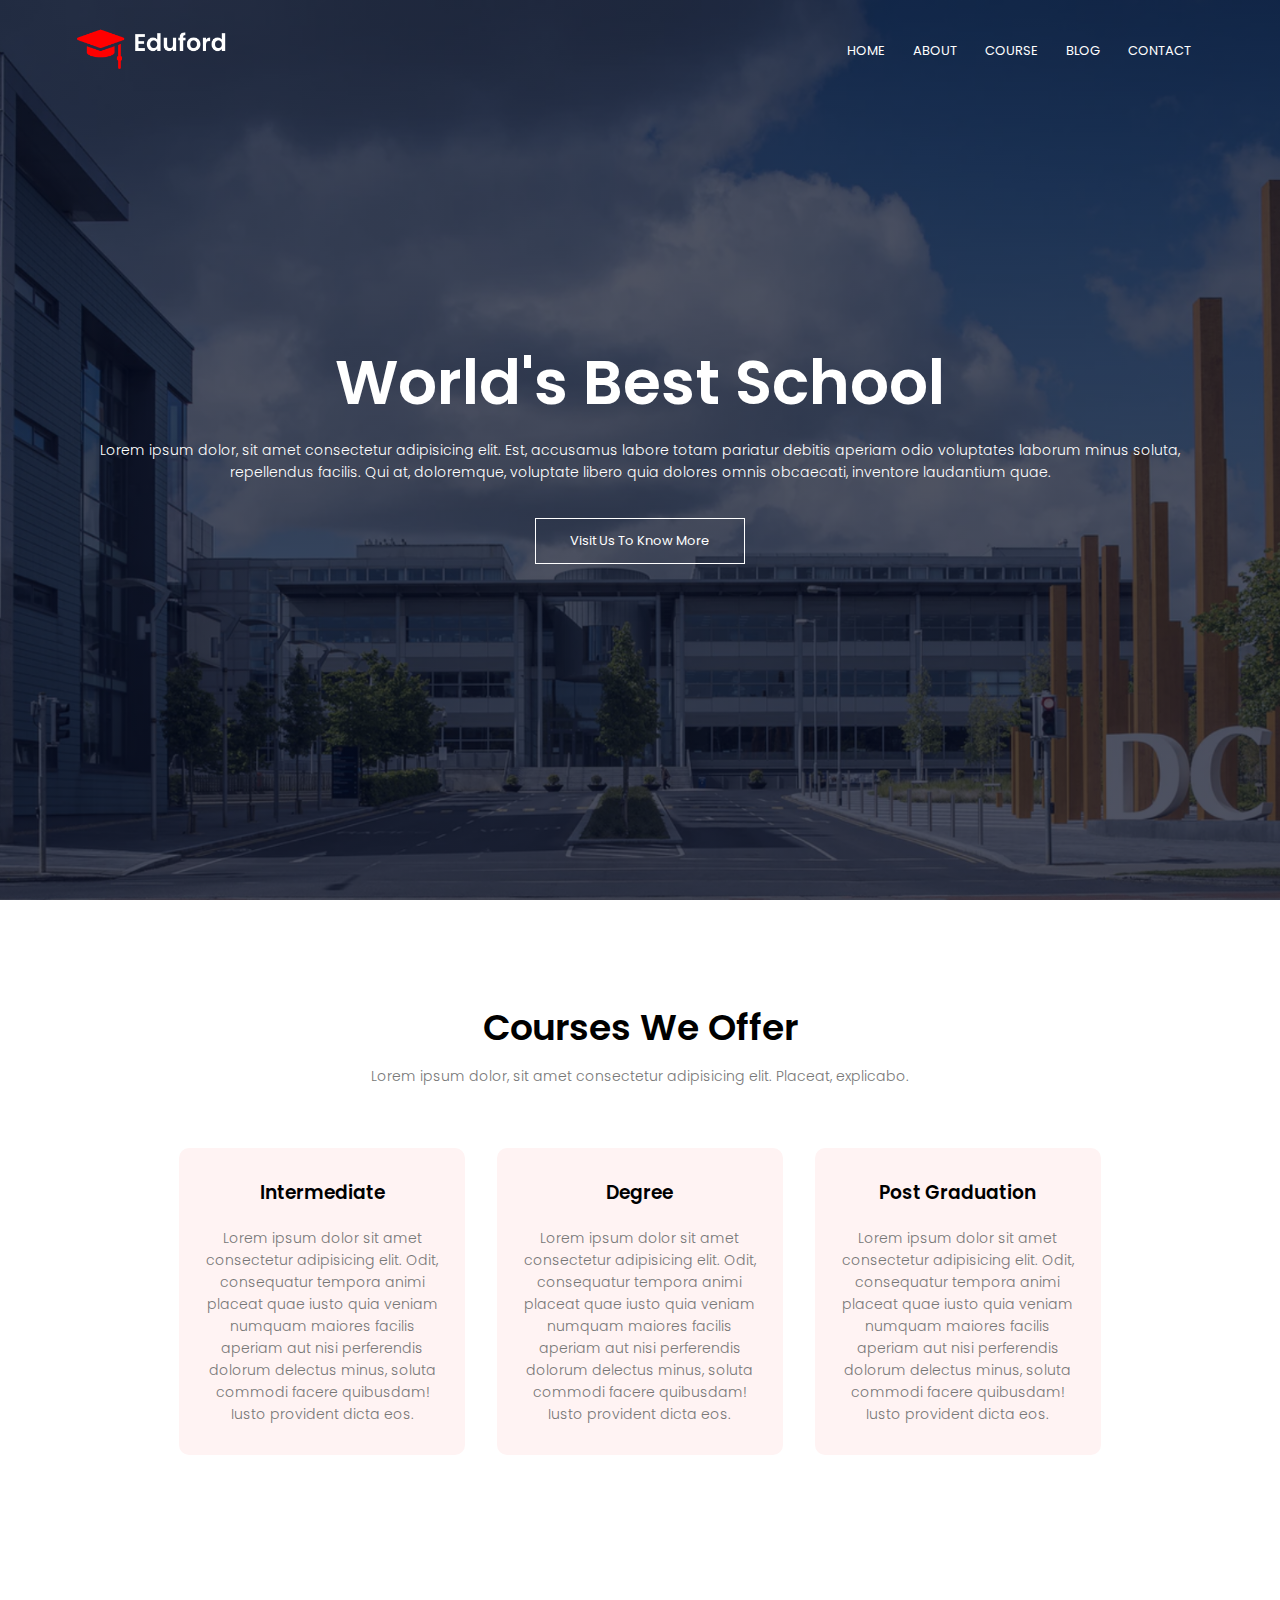
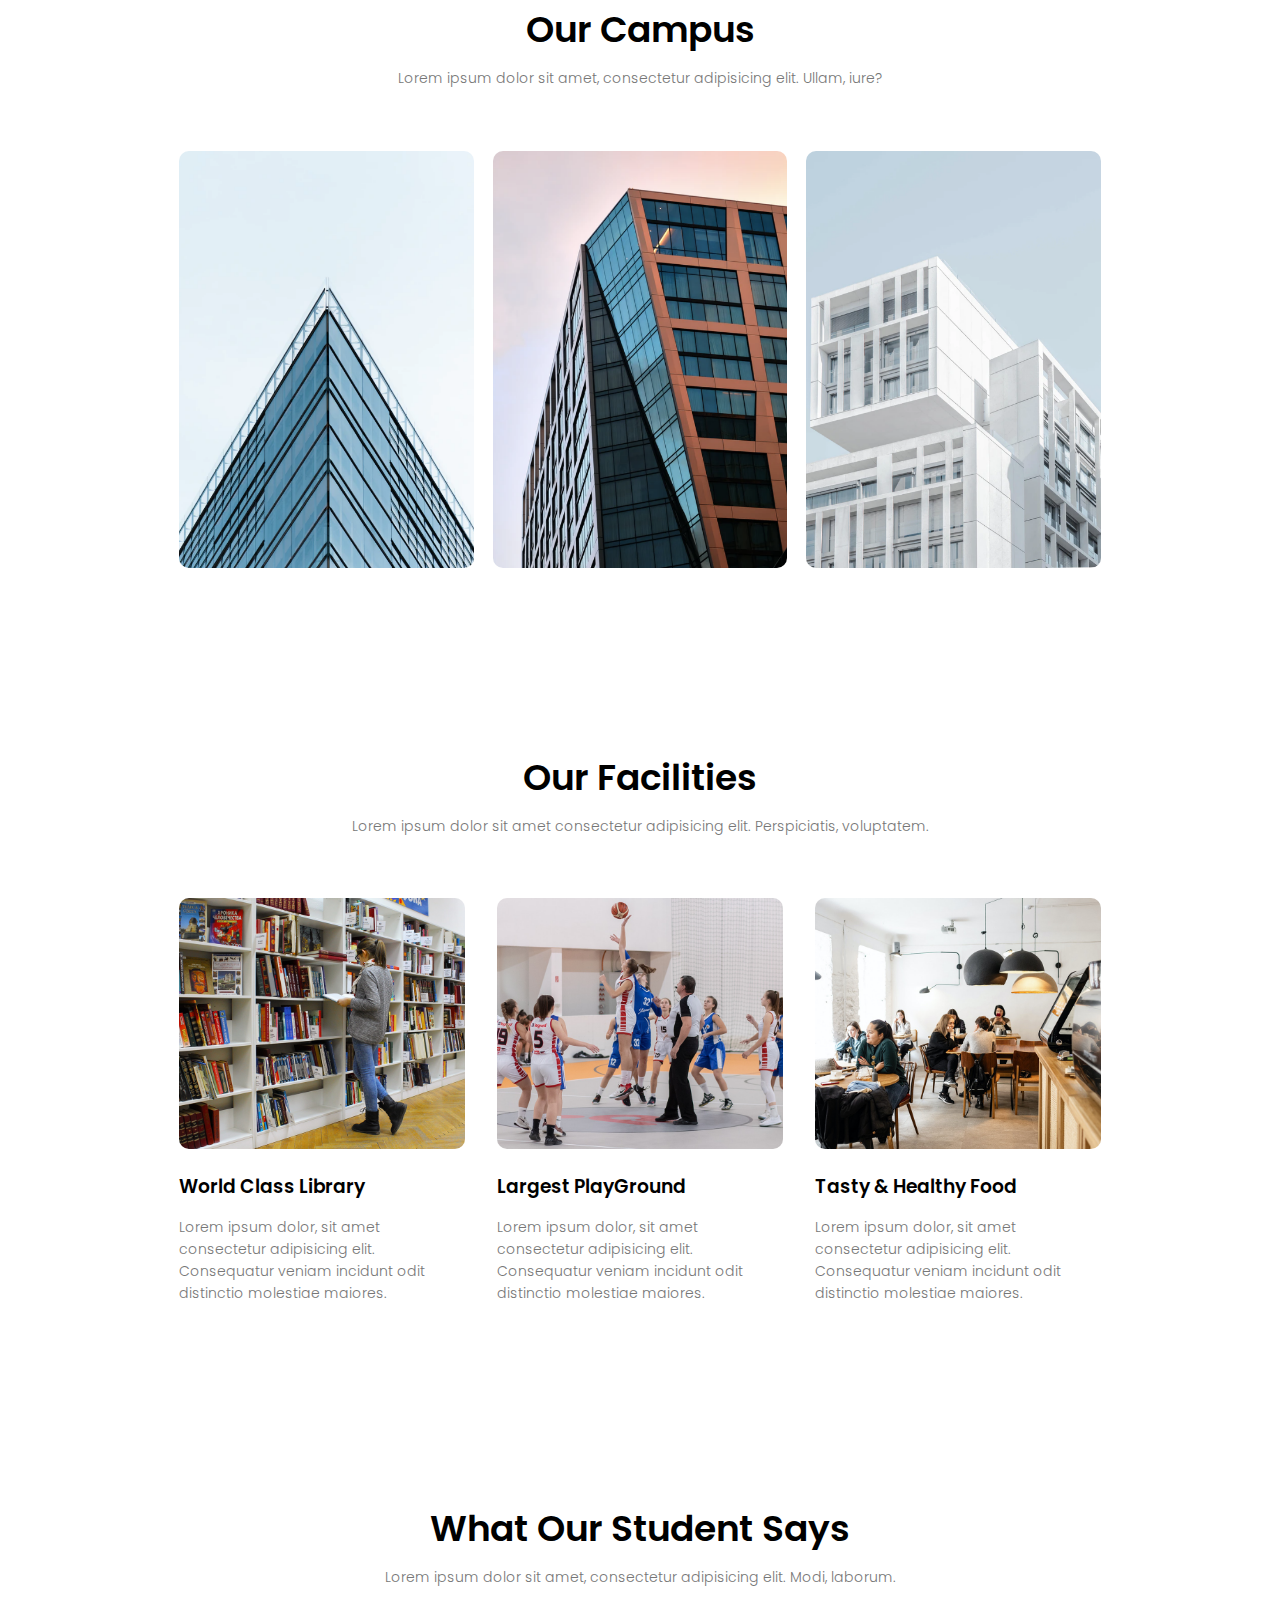
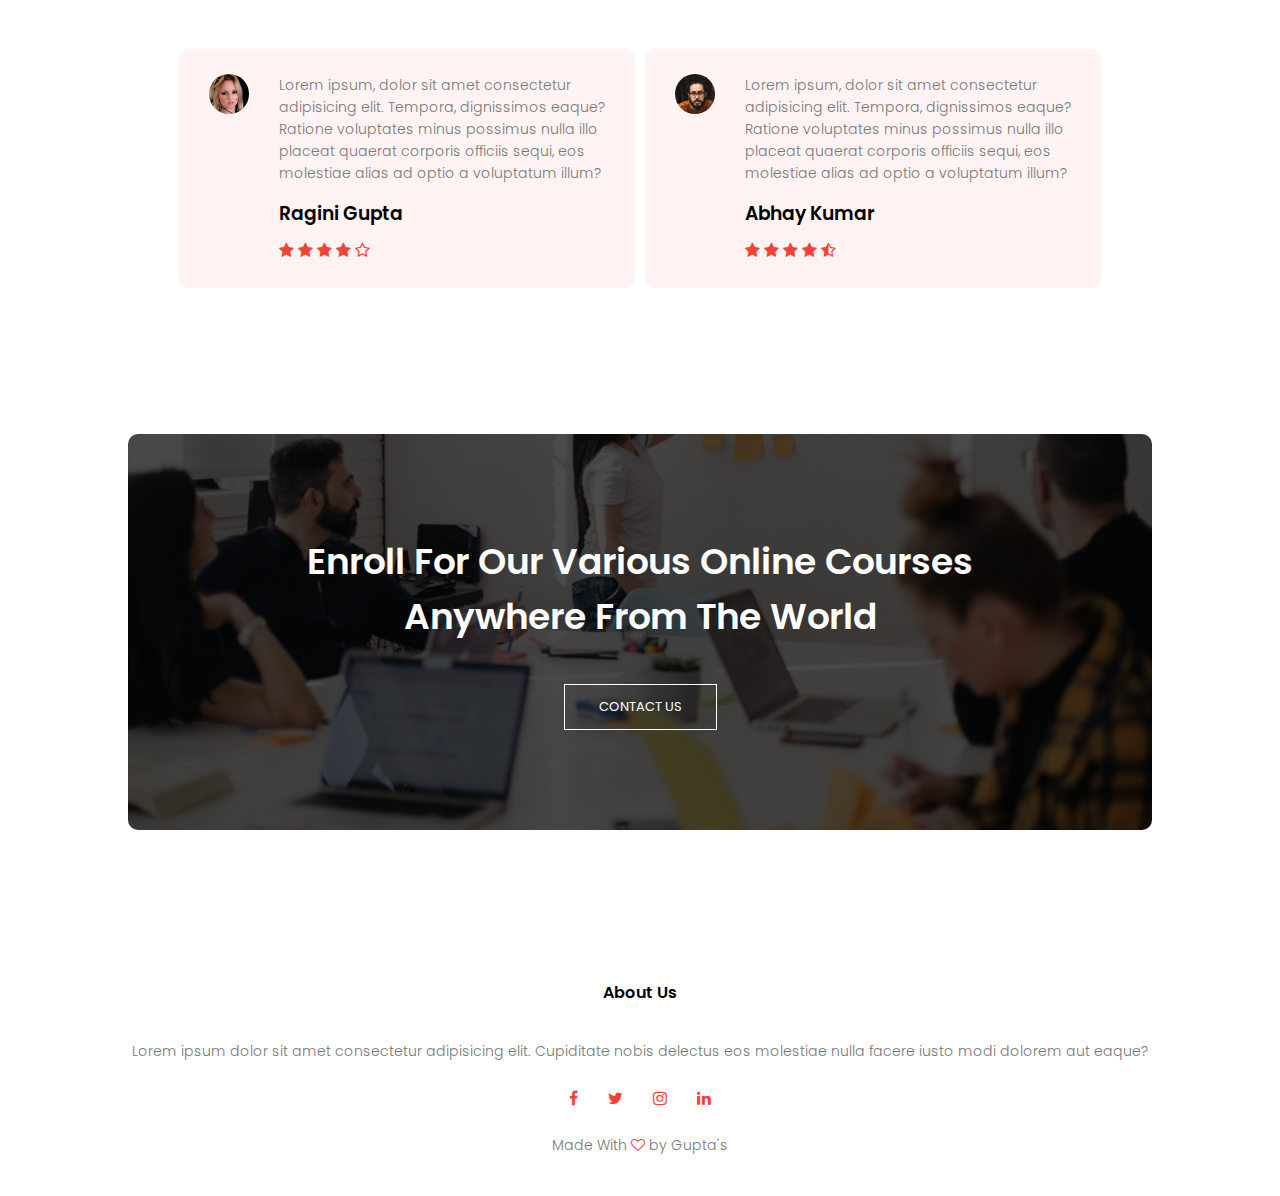
<file: index.html>
<!DOCTYPE html>
<html lang="en">

<head>
    <meta charset="UTF-8">
    <meta name="viewport" content="width=device-width, initial-scale=1.0">
    <title>School Website Design By Nidhi</title>
    <link rel="stylesheet" href="style.css">
    <link rel="preconnect" href="https://fonts.googleapis.com">
    <link rel="preconnect" href="https://fonts.gstatic.com" crossorigin>
    <link href="https://fonts.googleapis.com/css2?family=Poppins:wght@100;200;300;400;600;700&display=swap"
        rel="stylesheet">
    <link rel="stylesheet" href="https://stackpath.bootstrapcdn.com/font-awesome/4.7.0/css/font-awesome.min.css">
</head>

<body>
    <section class="header">
        <nav>
            <a href="index.html"><img src="img/logo.png"></a>
            <div class="nav-links" id="navLinks">
                <i class="fa fa-times" onclick="hideMenu()"></i>
                <ul>
                    <li><a href="index.html">HOME</a></li>
                    <li><a href="about.html">ABOUT</a></li>
                    <li><a href="course.html">COURSE</a></li>
                    <li><a href="blog.html">BLOG</a></li>
                    <li><a href="contact.html">CONTACT</a></li>
                </ul>
            </div>
            <i class="fa fa-bars" onclick="showMenu()"></i>
        </nav>
        <div class="text-box">
            <h1>World's Best School</h1>
            <p>Lorem ipsum dolor, sit amet consectetur adipisicing elit. Est, accusamus labore totam pariatur debitis
                aperiam odio voluptates laborum minus soluta, repellendus facilis. Qui at, doloremque, voluptate libero
                quia dolores omnis obcaecati, inventore laudantium quae.</p><br>
            <a href="about.html" class="hero-btn">Visit Us To Know More</a>
        </div>

    </section>

    <!-- Course -->
    <section class="course">
        <h1>Courses We Offer</h1>
        <p>Lorem ipsum dolor, sit amet consectetur adipisicing elit. Placeat, explicabo.</p>

        <div class="row">
            <div class="course-col">
                <h3>Intermediate</h3>
                <p>Lorem ipsum dolor sit amet consectetur adipisicing elit. Odit, consequatur tempora animi placeat quae
                    iusto quia veniam numquam maiores facilis aperiam aut nisi perferendis dolorum delectus minus,
                    soluta commodi facere quibusdam! Iusto provident dicta eos.</p>
            </div>
            <div class="course-col">
                <h3>Degree</h3>
                <p>Lorem ipsum dolor sit amet consectetur adipisicing elit. Odit, consequatur tempora animi placeat quae
                    iusto quia veniam numquam maiores facilis aperiam aut nisi perferendis dolorum delectus minus,
                    soluta commodi facere quibusdam! Iusto provident dicta eos.</p>
            </div>
            <div class="course-col">
                <h3>Post Graduation</h3>
                <p>Lorem ipsum dolor sit amet consectetur adipisicing elit. Odit, consequatur tempora animi placeat quae
                    iusto quia veniam numquam maiores facilis aperiam aut nisi perferendis dolorum delectus minus,
                    soluta commodi facere quibusdam! Iusto provident dicta eos.</p>
            </div>
        </div>
    </section>

    <!-- Campus -->
    <section class="campus">

        <h1>Our Campus</h1>
        <p>Lorem ipsum dolor sit amet, consectetur adipisicing elit. Ullam, iure?</p>

        <div class="row">
            <div class="campus-col">
                <img src="img/london.png">
                <div class="layer">
                    <h3>LONDON</h3>
                </div>
            </div>
            <div class="campus-col">
                <img src="img/newyork.png">
                <div class="layer">
                    <h3>NEW YORK</h3>
                </div>
            </div>
            <div class="campus-col">
                <img src="img/washington.png">
                <div class="layer">
                    <h3>WASHINGTON</h3>
                </div>
            </div>

    </section>

    <!-- Facilities -->
    <section class="facilities">
        <h1>Our Facilities</h1>
        <p>Lorem ipsum dolor sit amet consectetur adipisicing elit. Perspiciatis, voluptatem.</p>

        <div class="row">
            <div class="facilities-col">
                <img src="img/library.png">
                <h3>World Class Library</h3>
                <p>Lorem ipsum dolor, sit amet consectetur adipisicing elit. Consequatur veniam incidunt odit distinctio
                    molestiae maiores.</p>
            </div>
            <div class="facilities-col">
                <img src="img/basketball.png">
                <h3>Largest PlayGround</h3>
                <p>Lorem ipsum dolor, sit amet consectetur adipisicing elit. Consequatur veniam incidunt odit distinctio
                    molestiae maiores.</p>
            </div>
            <div class="facilities-col">
                <img src="img/cafeteria.png">
                <h3>Tasty & Healthy Food</h3>
                <p>Lorem ipsum dolor, sit amet consectetur adipisicing elit. Consequatur veniam incidunt odit distinctio
                    molestiae maiores.</p>
            </div>
        </div>

    </section>

    <!-- Testimonials -->
    <section class="testimonials">
        <h1>What Our Student Says</h1>
        <p>Lorem ipsum dolor sit amet, consectetur adipisicing elit. Modi, laborum.</p>

        <div class="row">
            <div class="testimonials-col">
                <img src="img/user1.jpg">
                <div>
                    <p>Lorem ipsum, dolor sit amet consectetur adipisicing elit. Tempora, dignissimos eaque? Ratione
                        voluptates minus possimus nulla illo placeat quaerat corporis officiis sequi, eos molestiae
                        alias ad optio a voluptatum illum?</p>
                    <h3>Ragini Gupta</h3>
                    <i class="fa fa-star"></i>
                    <i class="fa fa-star"></i>
                    <i class="fa fa-star"></i>
                    <i class="fa fa-star"></i>
                    <i class="fa fa-star-o"></i>
                </div>
            </div>
            <div class="testimonials-col">
                <img src="img/user2.jpg">
                <div>
                    <p>Lorem ipsum, dolor sit amet consectetur adipisicing elit. Tempora, dignissimos eaque? Ratione
                        voluptates minus possimus nulla illo placeat quaerat corporis officiis sequi, eos molestiae
                        alias ad optio a voluptatum illum?</p>
                    <h3>Abhay Kumar</h3>
                    <i class="fa fa-star"></i>
                    <i class="fa fa-star"></i>
                    <i class="fa fa-star"></i>
                    <i class="fa fa-star"></i>
                    <i class="fa fa-star-half-o"></i>
                </div>
            </div>
        </div>

    </section>

    <!-- Call To Action -->
    <section class="cta">
        <h1>Enroll For Our Various Online Courses<br> Anywhere From The World</h1>
        <a href="contact.html" class="hero-btn">CONTACT US</a>
    </section>

    <!-- Footer -->
    <section class="footer">
        <h4>About Us</h4>
        <p>Lorem ipsum dolor sit amet consectetur adipisicing elit. Cupiditate nobis delectus eos molestiae nulla facere iusto modi dolorem aut eaque?</p>
        <div class="icons">
            <i class="fa fa-facebook"></i>
            <i class="fa fa-twitter"></i>
            <i class="fa fa-instagram"></i>
            <i class="fa fa-linkedin"></i>
        </div>
        <p>Made With <i class="fa fa-heart-o"></i> by Gupta's</p>
    </section>

    <!-- JavaScript for Toggle Menu -->
    <script>

        var navLinks = document.getElementById("navLinks");
        function showMenu() {
            navLinks.style.right = "0";
        }
        function hideMenu() {
            navLinks.style.right = "-200px";
        }

    </script>

</body>

</html>
</file>
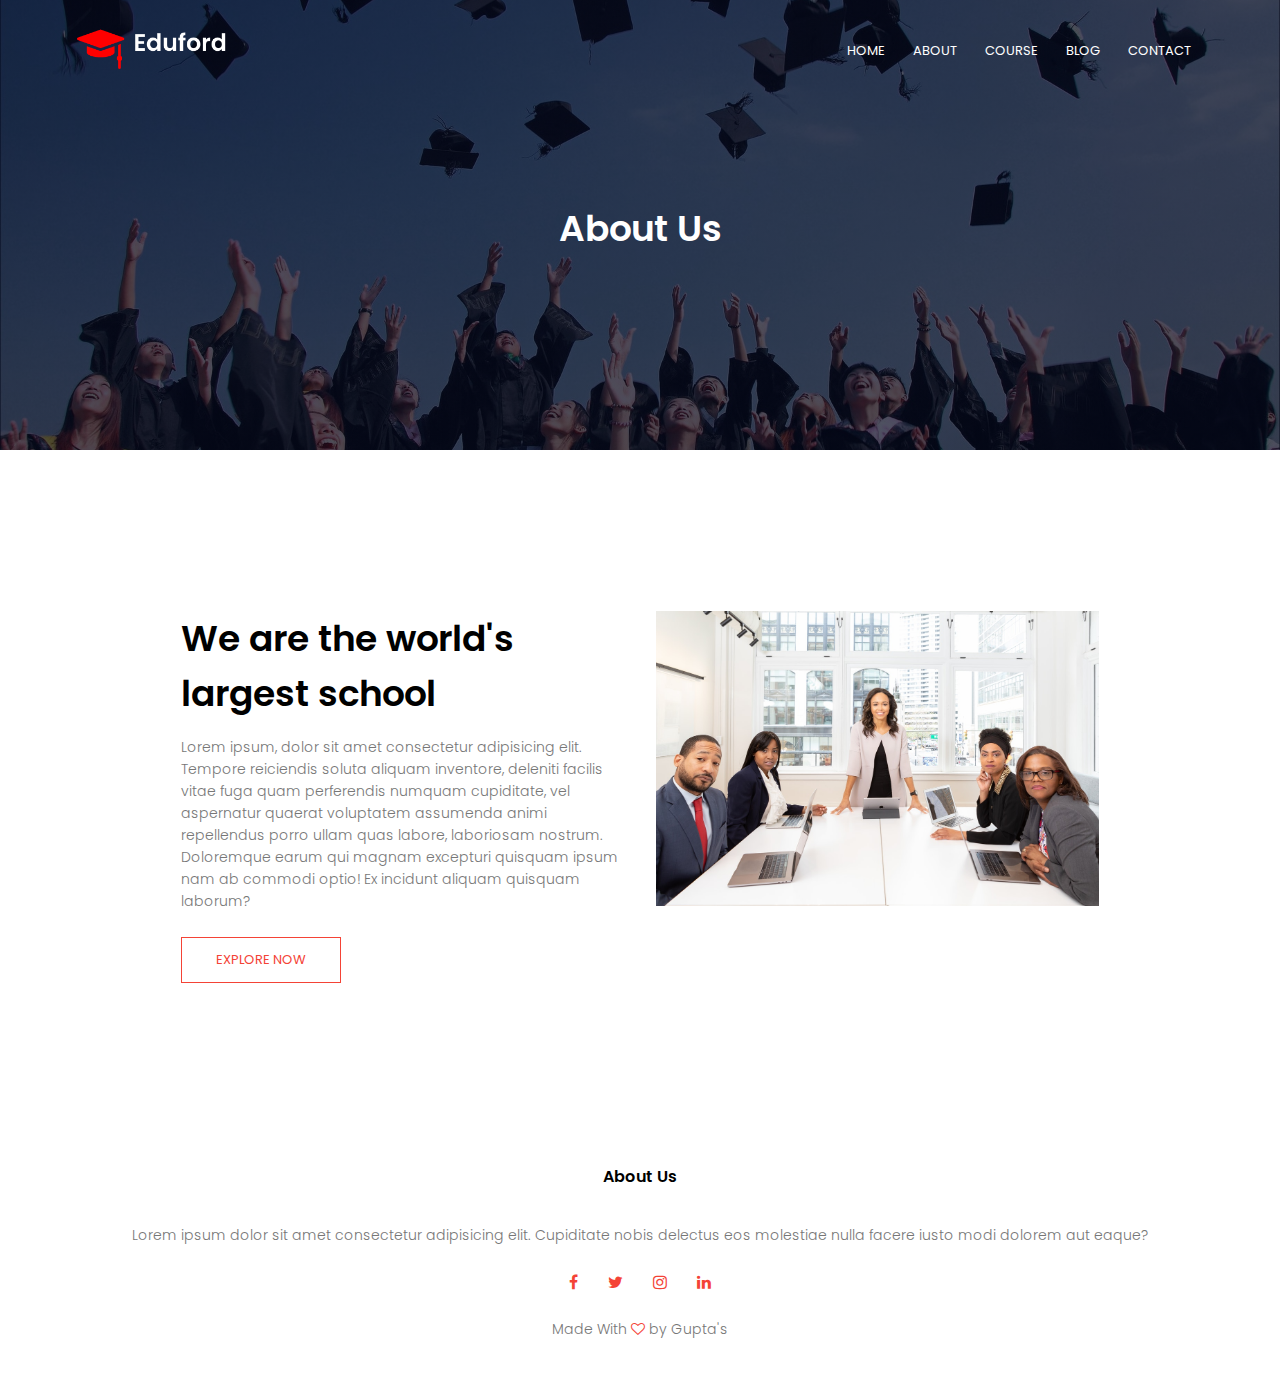
<file: about.html>
<!DOCTYPE html>
<html lang="en">

<head>
    <meta charset="UTF-8">
    <meta name="viewport" content="width=device-width, initial-scale=1.0">
    <title>School Website Design By Nidhi</title>
    <link rel="stylesheet" href="style.css">
    <link rel="preconnect" href="https://fonts.googleapis.com">
    <link rel="preconnect" href="https://fonts.gstatic.com" crossorigin>
    <link href="https://fonts.googleapis.com/css2?family=Poppins:wght@100;200;300;400;600;700&display=swap"
        rel="stylesheet">
    <link rel="stylesheet" href="https://stackpath.bootstrapcdn.com/font-awesome/4.7.0/css/font-awesome.min.css">
</head>

<body>
    <!-- Header -->
    <section class="sub-header">
        <nav>
            <a href="index.html"><img src="img/logo.png"></a>
            <div class="nav-links" id="navLinks">
                <i class="fa fa-times" onclick="hideMenu()"></i>
                <ul>
                    <li><a href="index.html">HOME</a></li>
                    <li><a href="about.html">ABOUT</a></li>
                    <li><a href="course.html">COURSE</a></li>
                    <li><a href="blog.html">BLOG</a></li>
                    <li><a href="contact.html">CONTACT</a></li>
                </ul>
            </div>
            <i class="fa fa-bars" onclick="showMenu()"></i>
        </nav>
        <h1>About Us</h1>
    </section>

    <!-- About Us Content -->
    <section class="about-us">
        <div class="row">
            <div class="about-col">
                <h1>We are the world's largest school</h1>
                <p>Lorem ipsum, dolor sit amet consectetur adipisicing elit. Tempore reiciendis soluta aliquam
                    inventore, deleniti facilis vitae fuga quam perferendis numquam cupiditate, vel aspernatur quaerat
                    voluptatem assumenda animi repellendus porro ullam quas labore, laboriosam nostrum. Doloremque earum
                    qui magnam excepturi quisquam ipsum nam ab commodi optio! Ex incidunt aliquam quisquam laborum?</p>
                <a href="" class="hero-btn red-btn">EXPLORE NOW</a>
            </div>
            <div class="about-col">
                <img src="img/about.jpg">
            </div>
        </div>
    </section>

    <!-- Footer -->
    <section class="footer">
        <h4>About Us</h4>
        <p>Lorem ipsum dolor sit amet consectetur adipisicing elit. Cupiditate nobis delectus eos molestiae nulla facere
            iusto modi dolorem aut eaque?</p>
        <div class="icons">
            <i class="fa fa-facebook"></i>
            <i class="fa fa-twitter"></i>
            <i class="fa fa-instagram"></i>
            <i class="fa fa-linkedin"></i>
        </div>
        <p>Made With <i class="fa fa-heart-o"></i> by Gupta's</p>
    </section>

    <!-- JavaScript for Toggle Menu -->
    <script>

        var navLinks = document.getElementById("navLinks");
        function showMenu() {
            navLinks.style.right = "0";
        }
        function hideMenu() {
            navLinks.style.right = "-200px";
        }

    </script>

</body>

</html>
</file>
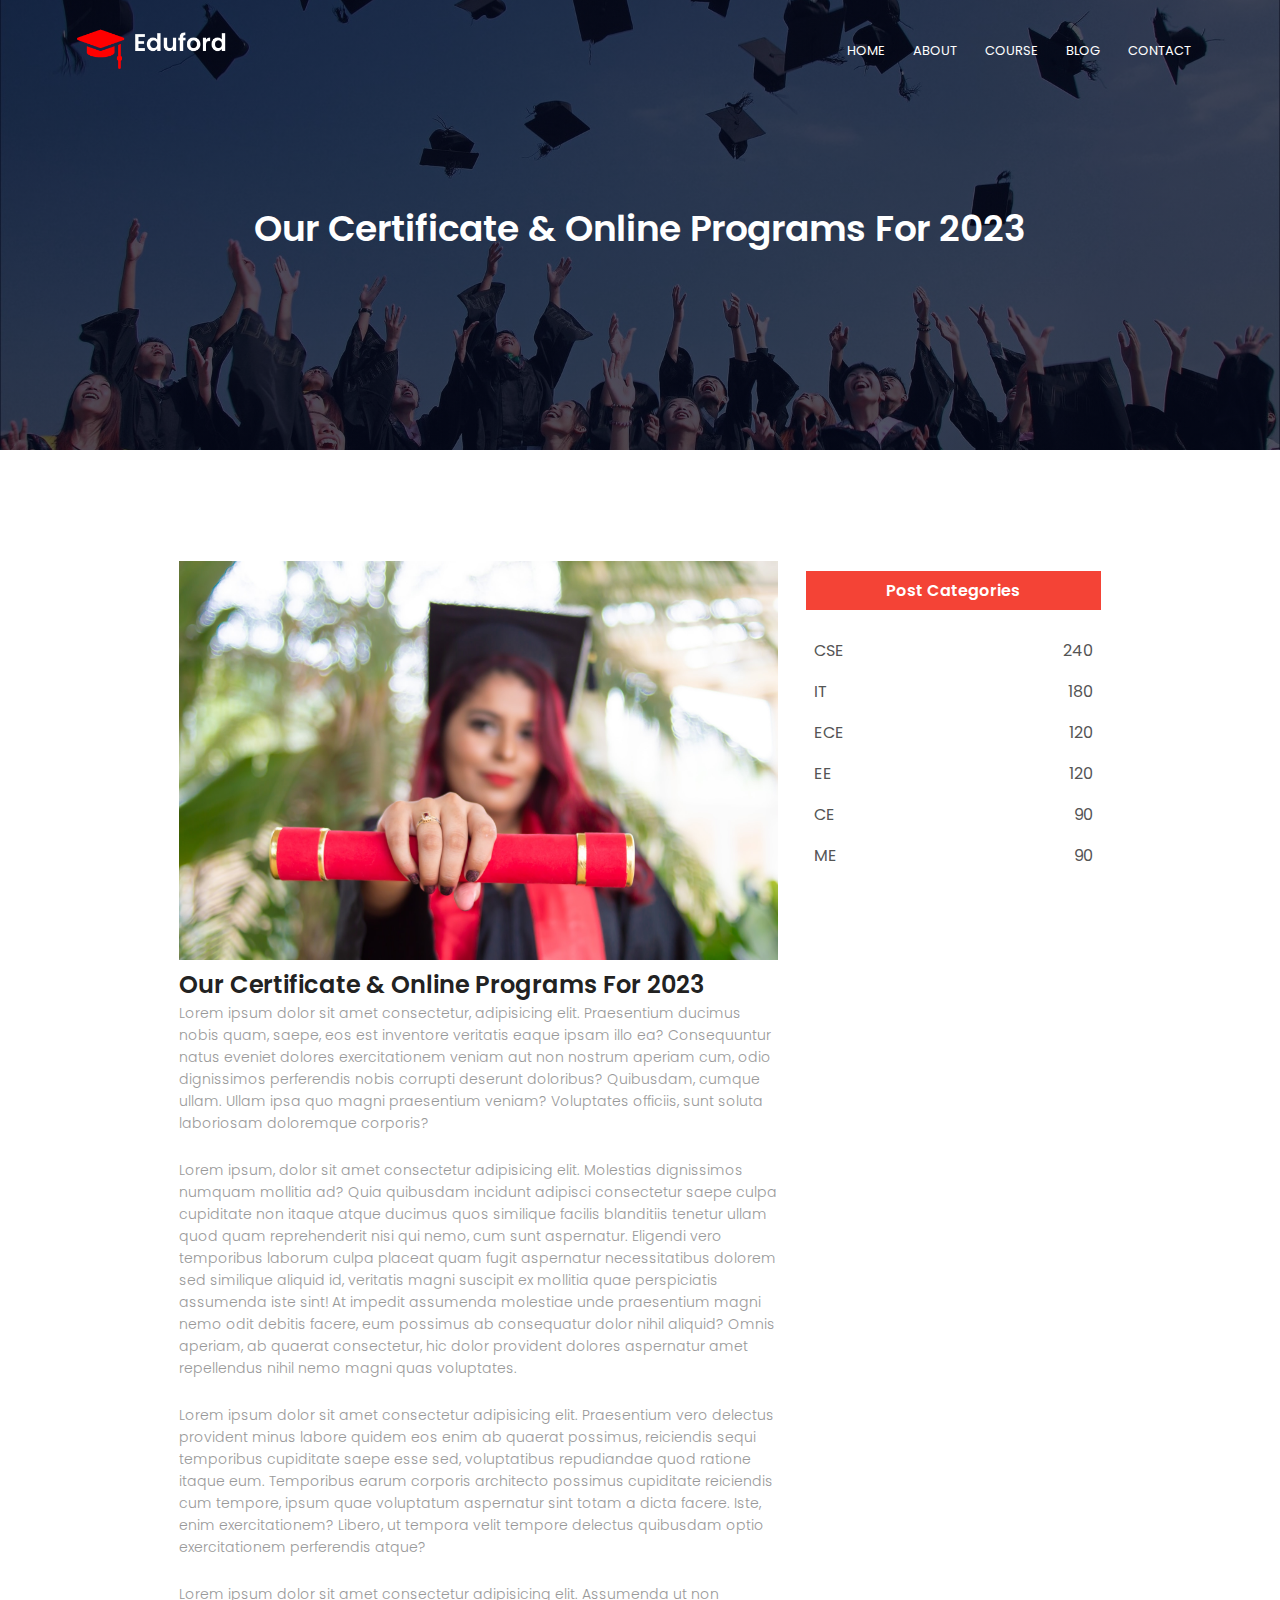
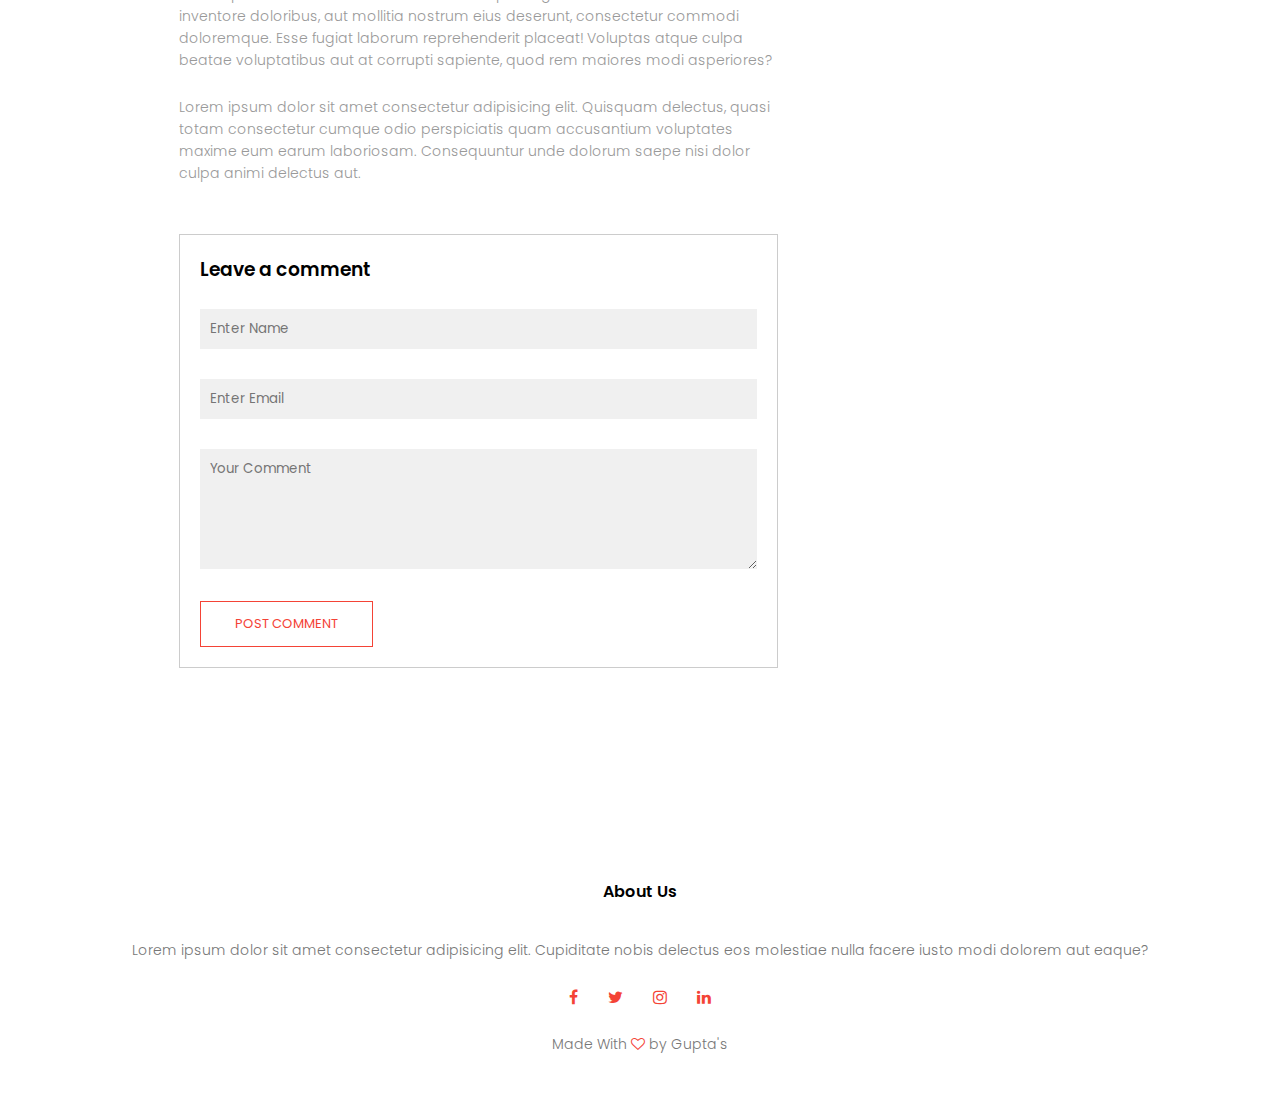
<file: blog.html>
<!DOCTYPE html>
<html lang="en">

<head>
    <meta charset="UTF-8">
    <meta name="viewport" content="width=device-width, initial-scale=1.0">
    <title>School Website Design By Shubham</title>
    <link rel="stylesheet" href="style.css">
    <link rel="preconnect" href="https://fonts.googleapis.com">
    <link rel="preconnect" href="https://fonts.gstatic.com" crossorigin>
    <link href="https://fonts.googleapis.com/css2?family=Poppins:wght@100;200;300;400;600;700&display=swap"
        rel="stylesheet">
    <link rel="stylesheet" href="https://stackpath.bootstrapcdn.com/font-awesome/4.7.0/css/font-awesome.min.css">
</head>

<body>
    <!-- Header -->
    <section class="sub-header">
        <nav>
            <a href="index.html"><img src="img/logo.png"></a>
            <div class="nav-links" id="navLinks">
                <i class="fa fa-times" onclick="hideMenu()"></i>
                <ul>
                    <li><a href="index.html">HOME</a></li>
                    <li><a href="about.html">ABOUT</a></li>
                    <li><a href="course.html">COURSE</a></li>
                    <li><a href="blog.html">BLOG</a></li>
                    <li><a href="contact.html">CONTACT</a></li>
                </ul>
            </div>
            <i class="fa fa-bars" onclick="showMenu()"></i>
        </nav>
        <h1>Our Certificate & Online Programs For 2023</h1>
    </section>

    <!-- Blog Page Content -->
    <section class="blog-content">
        <div class="row">
            <div class="blog-left">
                <img src="img/certificate.jpg">
                <h2>Our Certificate & Online Programs For 2023</h2>
                <p>Lorem ipsum dolor sit amet consectetur, adipisicing elit. Praesentium ducimus nobis quam, saepe, eos est inventore veritatis eaque ipsam illo ea? Consequuntur natus eveniet dolores exercitationem veniam aut non nostrum aperiam cum, odio dignissimos perferendis nobis corrupti deserunt doloribus? Quibusdam, cumque ullam. Ullam ipsa quo magni praesentium veniam? Voluptates officiis, sunt soluta laboriosam doloremque corporis?</p><br>
                <p>Lorem ipsum, dolor sit amet consectetur adipisicing elit. Molestias dignissimos numquam mollitia ad? Quia quibusdam incidunt adipisci consectetur saepe culpa cupiditate non itaque atque ducimus quos similique facilis blanditiis tenetur ullam quod quam reprehenderit nisi qui nemo, cum sunt aspernatur. Eligendi vero temporibus laborum culpa placeat quam fugit aspernatur necessitatibus dolorem sed similique aliquid id, veritatis magni suscipit ex mollitia quae perspiciatis assumenda iste sint! At impedit assumenda molestiae unde praesentium magni nemo odit debitis facere, eum possimus ab consequatur dolor nihil aliquid? Omnis aperiam, ab quaerat consectetur, hic dolor provident dolores aspernatur amet repellendus nihil nemo magni quas voluptates.</p><br>
                <p>Lorem ipsum dolor sit amet consectetur adipisicing elit. Praesentium vero delectus provident minus labore quidem eos enim ab quaerat possimus, reiciendis sequi temporibus cupiditate saepe esse sed, voluptatibus repudiandae quod ratione itaque eum. Temporibus earum corporis architecto possimus cupiditate reiciendis cum tempore, ipsum quae voluptatum aspernatur sint totam a dicta facere. Iste, enim exercitationem? Libero, ut tempora velit tempore delectus quibusdam optio exercitationem perferendis atque?</p><br>
                <p>Lorem ipsum dolor sit amet consectetur adipisicing elit. Assumenda ut non inventore doloribus, aut mollitia nostrum eius deserunt, consectetur commodi doloremque. Esse fugiat laborum reprehenderit placeat! Voluptas atque culpa beatae voluptatibus aut at corrupti sapiente, quod rem maiores modi asperiores?</p><br>
                <p>Lorem ipsum dolor sit amet consectetur adipisicing elit. Quisquam delectus, quasi totam consectetur cumque odio perspiciatis quam accusantium voluptates maxime eum earum laboriosam. Consequuntur unde dolorum saepe nisi dolor culpa animi delectus aut.</p>

                <div class="comment-box">
                    <h3>Leave a comment</h3>
                    <form class="comment-form">
                        <input type="text" placeholder="Enter Name">
                        <input type="email" placeholder="Enter Email">
                        <textarea rows="5" placeholder="Your Comment"></textarea>
                        <button type="submit" class="hero-btn red-btn">POST COMMENT</button>
                    </form>
                </div>
            </div>
            <div class="blog-right">
                <h3>Post Categories</h3>
                <div>
                    <span>CSE</span>
                    <span>240</span>
                </div>
                <div>
                    <span>IT</span>
                    <span>180</span>
                </div>
                <div>
                    <span>ECE</span>
                    <span>120</span>
                </div>
                <div>
                    <span>EE</span>
                    <span>120</span>
                </div>
                <div>
                    <span>CE</span>
                    <span>90</span>
                </div>
                <div>
                    <span>ME</span>
                    <span>90</span>
                </div>
            </div>
        </div>
    </section>

    <!-- Footer -->
    <section class="footer">
        <h4>About Us</h4>
        <p>Lorem ipsum dolor sit amet consectetur adipisicing elit. Cupiditate nobis delectus eos molestiae nulla facere
            iusto modi dolorem aut eaque?</p>
        <div class="icons">
            <i class="fa fa-facebook"></i>
            <i class="fa fa-twitter"></i>
            <i class="fa fa-instagram"></i>
            <i class="fa fa-linkedin"></i>
        </div>
        <p>Made With <i class="fa fa-heart-o"></i> by Gupta's</p>
    </section>

    <!-- JavaScript for Toggle Menu -->
    <script>

        var navLinks = document.getElementById("navLinks");
        function showMenu() {
            navLinks.style.right = "0";
        }
        function hideMenu() {
            navLinks.style.right = "-200px";
        }

    </script>

</body>

</html>
</file>
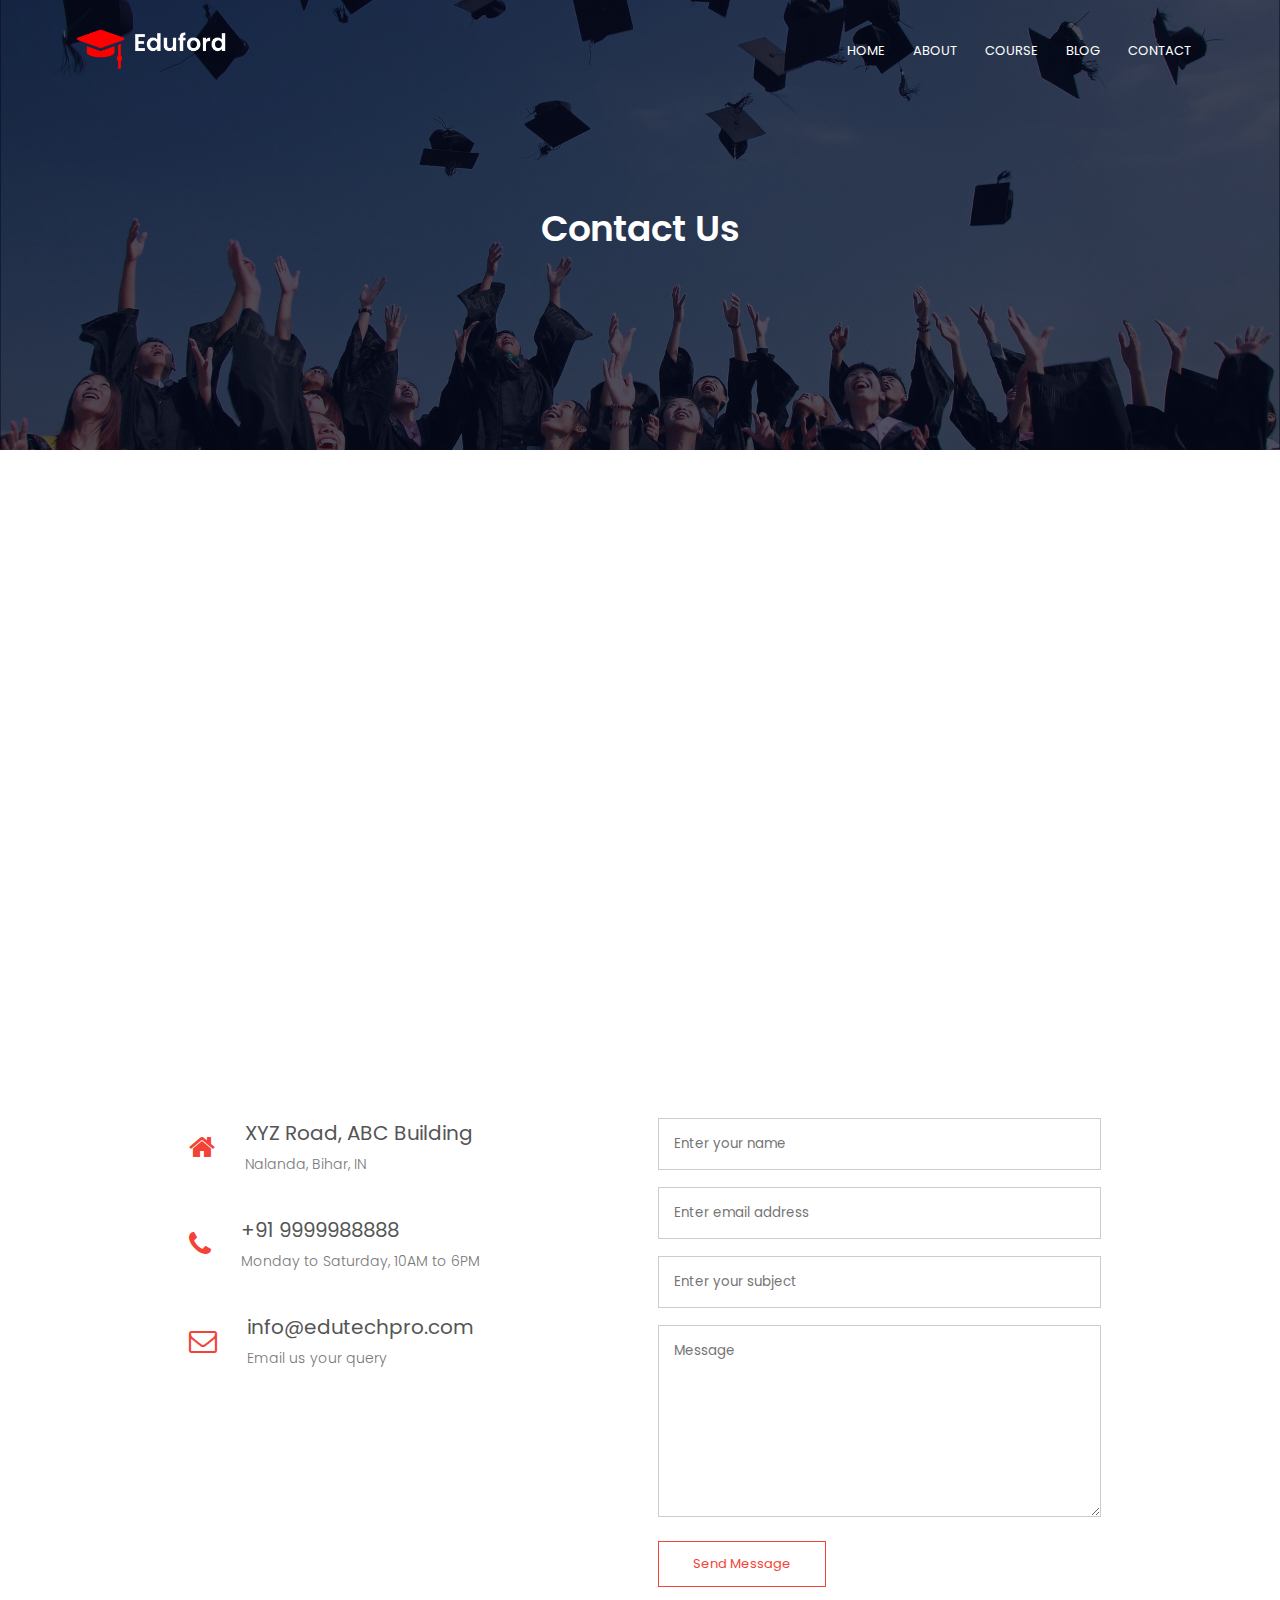
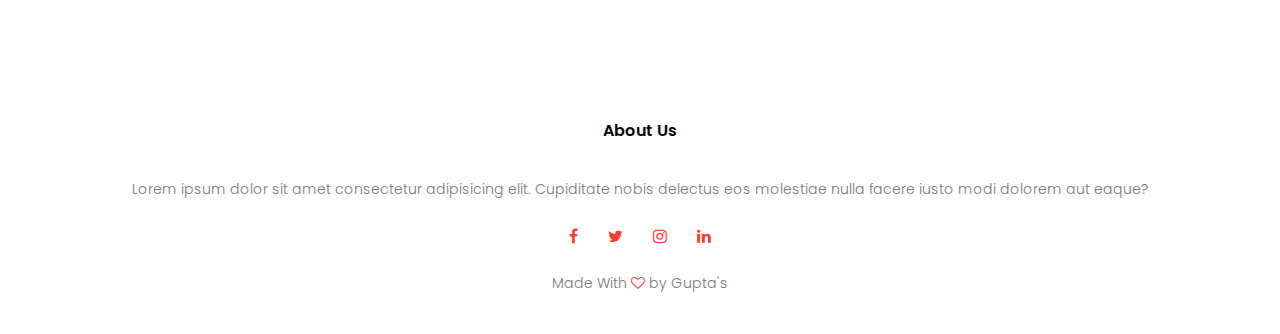
<file: contact.html>
<!DOCTYPE html>
<html lang="en">

<head>
    <meta charset="UTF-8">
    <meta name="viewport" content="width=device-width, initial-scale=1.0">
    <title>School Website Design By Shubham</title>
    <link rel="stylesheet" href="style.css">
    <link rel="preconnect" href="https://fonts.googleapis.com">
    <link rel="preconnect" href="https://fonts.gstatic.com" crossorigin>
    <link href="https://fonts.googleapis.com/css2?family=Poppins:wght@100;200;300;400;600;700&display=swap"
        rel="stylesheet">
    <link rel="stylesheet" href="https://stackpath.bootstrapcdn.com/font-awesome/4.7.0/css/font-awesome.min.css">
</head>

<body>
    <!-- Header -->
    <section class="sub-header">
        <nav>
            <a href="index.html"><img src="img/logo.png"></a>
            <div class="nav-links" id="navLinks">
                <i class="fa fa-times" onclick="hideMenu()"></i>
                <ul>
                    <li><a href="index.html">HOME</a></li>
                    <li><a href="about.html">ABOUT</a></li>
                    <li><a href="course.html">COURSE</a></li>
                    <li><a href="blog.html">BLOG</a></li>
                    <li><a href="contact.html">CONTACT</a></li>
                </ul>
            </div>
            <i class="fa fa-bars" onclick="showMenu()"></i>
        </nav>
        <h1>Contact Us</h1>
    </section>

    <!-- Contact Us -->
    <section class="location">
        <iframe
            src="https://www.google.com/maps/embed?pb=!1m18!1m12!1m3!1d57760.34092936024!2d85.48142693416807!3d25.202503905314927!2m3!1f0!2f0!3f0!3m2!1i1024!2i768!4f13.1!3m3!1m2!1s0x39f2f35c30f6cd23%3A0x4a668b37898fef59!2sBihar%20Sharif%2C%20Bihar!5e0!3m2!1sen!2sin!4v1691843856768!5m2!1sen!2sin"
            width="600" height="450" style="border:0;" allowfullscreen="" loading="lazy"
            referrerpolicy="no-referrer-when-downgrade"></iframe>
    </section>

    <section class="contact-us">
        <div class="row">
            <div class="contact-col">
                <div>
                    <i class="fa fa-home"></i>
                    <span>
                        <h5>XYZ Road, ABC Building</h5>
                        <p>Nalanda, Bihar, IN</p>
                    </span>
                </div>
                <div>
                    <i class="fa fa-phone"></i>
                    <span>
                        <h5>+91 9999988888</h5>
                        <p>Monday to Saturday, 10AM to 6PM</p>
                    </span>
                </div>
                <div>
                    <i class="fa fa-envelope-o"></i>
                    <span>
                        <h5>info@edutechpro.com</h5>
                        <p>Email us your query</p>
                    </span>
                </div>
            </div>
            <div class="contact-col">
                <form action="form-handler.php" method="post">
                    <input type="text" name="name" placeholder="Enter your name" required>
                    <input type="email" name="email" placeholder="Enter email address" required>
                    <input type="text" name="subject" placeholder="Enter your subject" required>
                    <textarea rows="8" name="message" placeholder="Message" required></textarea>
                    <button type="submit" class="hero-btn red-btn">Send Message</button>
                </form>
            </div>
        </div>
    </section>

    <!-- Footer -->
    <section class="footer">
        <h4>About Us</h4>
        <p>Lorem ipsum dolor sit amet consectetur adipisicing elit. Cupiditate nobis delectus eos molestiae nulla facere
            iusto modi dolorem aut eaque?</p>
        <div class="icons">
            <i class="fa fa-facebook"></i>
            <i class="fa fa-twitter"></i>
            <i class="fa fa-instagram"></i>
            <i class="fa fa-linkedin"></i>
        </div>
        <p>Made With <i class="fa fa-heart-o"></i> by Gupta's</p>
    </section>

    <!-- JavaScript for Toggle Menu -->
    <script>

        var navLinks = document.getElementById("navLinks");
        function showMenu() {
            navLinks.style.right = "0";
        }
        function hideMenu() {
            navLinks.style.right = "-200px";
        }

    </script>

</body>

</html>
</file>
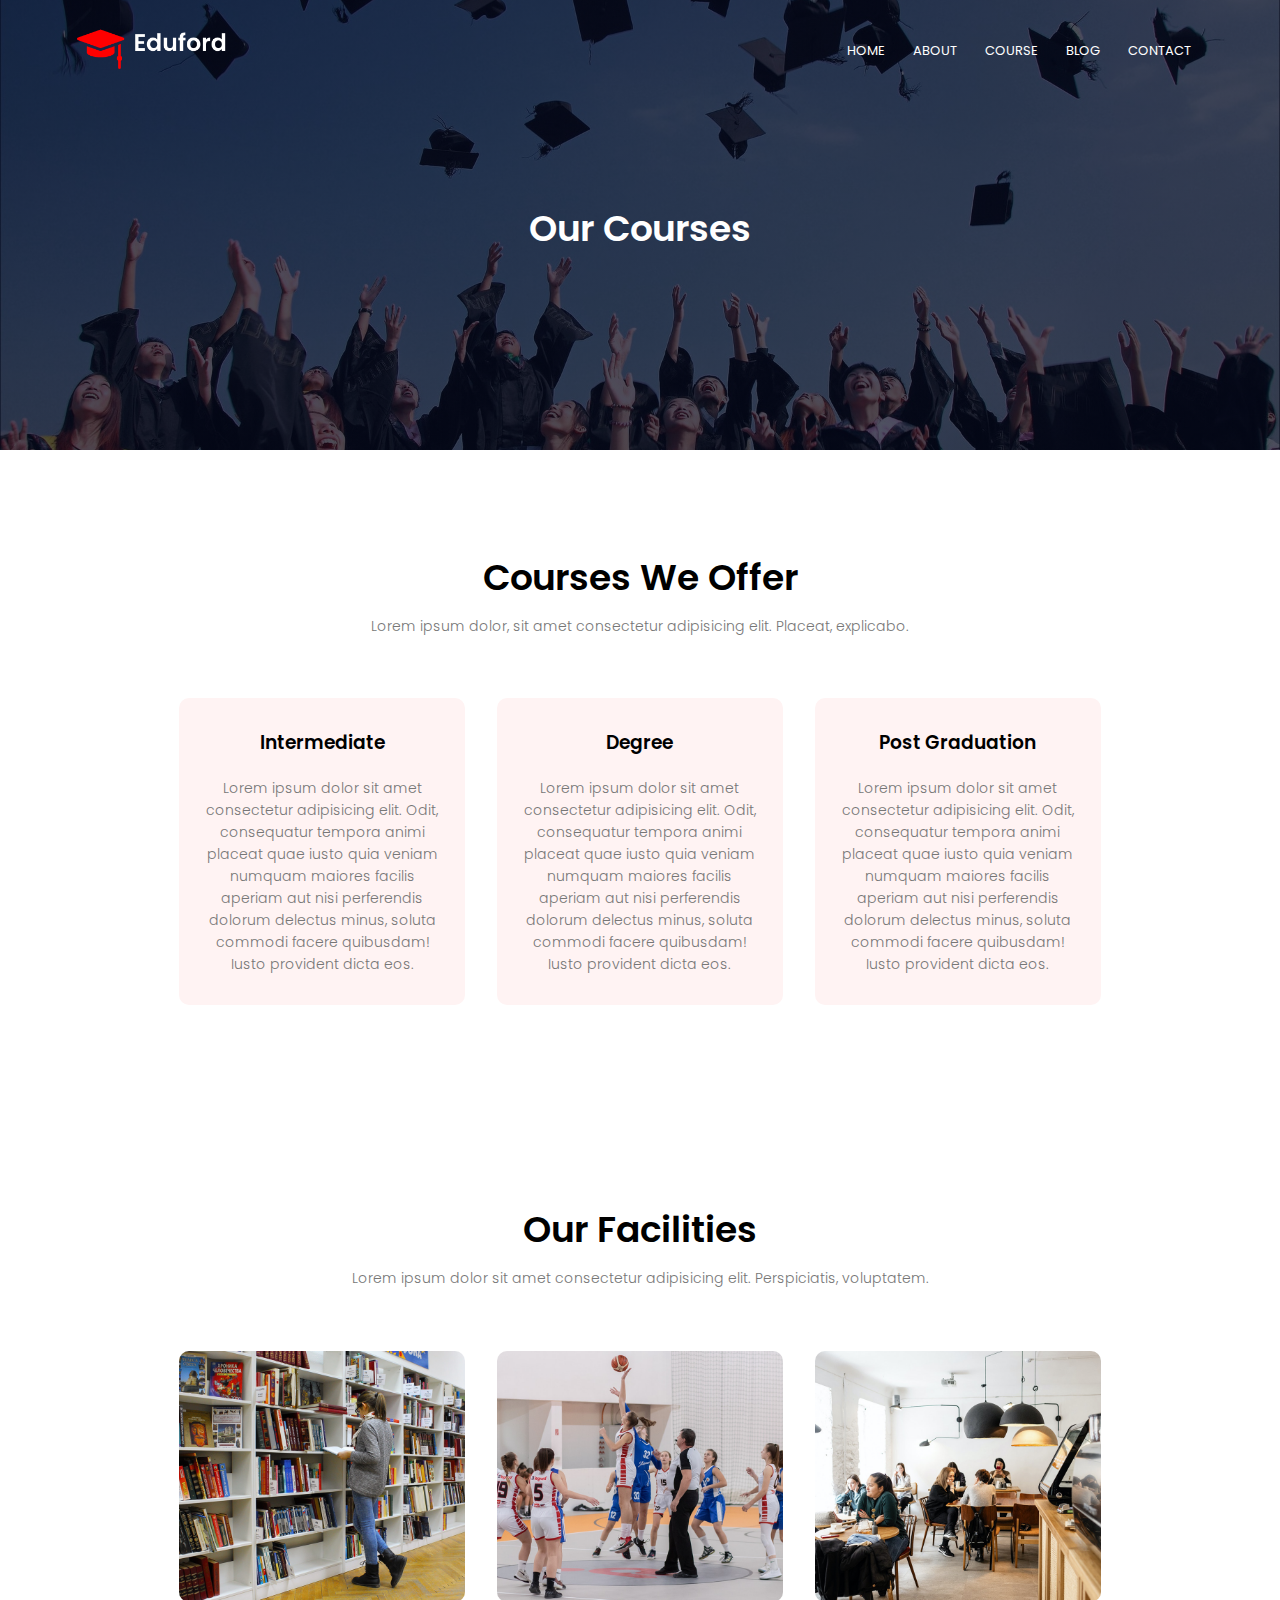
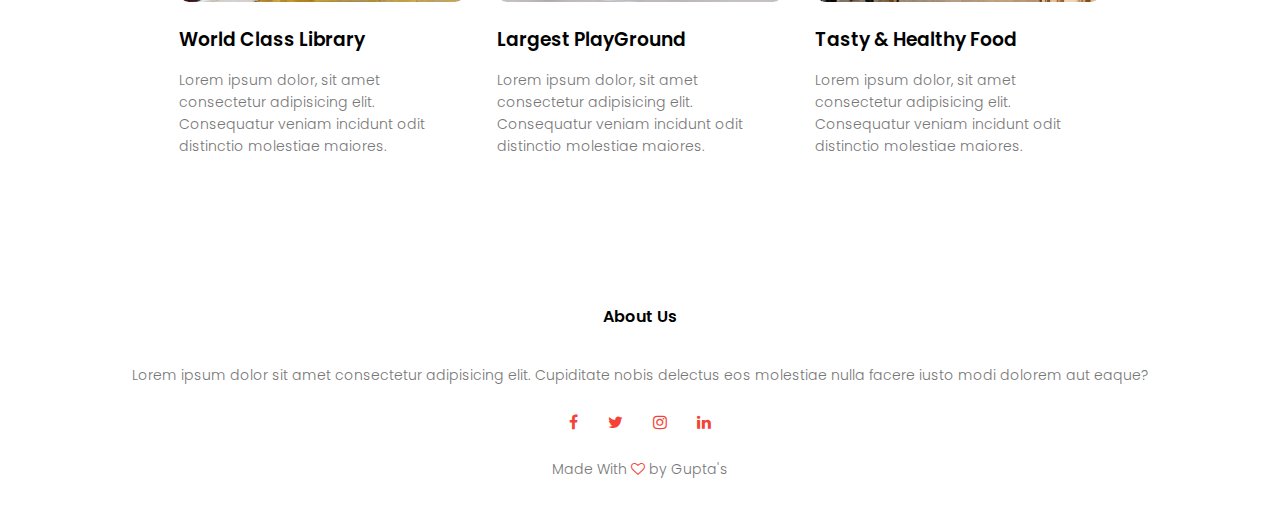
<file: course.html>
<!DOCTYPE html>
<html lang="en">

<head>
    <meta charset="UTF-8">
    <meta name="viewport" content="width=device-width, initial-scale=1.0">
    <title>School Website Design By Shubham</title>
    <link rel="stylesheet" href="style.css">
    <link rel="preconnect" href="https://fonts.googleapis.com">
    <link rel="preconnect" href="https://fonts.gstatic.com" crossorigin>
    <link href="https://fonts.googleapis.com/css2?family=Poppins:wght@100;200;300;400;600;700&display=swap"
        rel="stylesheet">
    <link rel="stylesheet" href="https://stackpath.bootstrapcdn.com/font-awesome/4.7.0/css/font-awesome.min.css">
</head>

<body>
    <!-- Header -->
    <section class="sub-header">
        <nav>
            <a href="index.html"><img src="img/logo.png"></a>
            <div class="nav-links" id="navLinks">
                <i class="fa fa-times" onclick="hideMenu()"></i>
                <ul>
                    <li><a href="index.html">HOME</a></li>
                    <li><a href="about.html">ABOUT</a></li>
                    <li><a href="course.html">COURSE</a></li>
                    <li><a href="blog.html">BLOG</a></li>
                    <li><a href="contact.html">CONTACT</a></li>
                </ul>
            </div>
            <i class="fa fa-bars" onclick="showMenu()"></i>
        </nav>
        <h1>Our Courses</h1>
    </section>

    <!-- Course -->
    <section class="course">
        <h1>Courses We Offer</h1>
        <p>Lorem ipsum dolor, sit amet consectetur adipisicing elit. Placeat, explicabo.</p>

        <div class="row">
            <div class="course-col">
                <h3>Intermediate</h3>
                <p>Lorem ipsum dolor sit amet consectetur adipisicing elit. Odit, consequatur tempora animi placeat quae
                    iusto quia veniam numquam maiores facilis aperiam aut nisi perferendis dolorum delectus minus,
                    soluta commodi facere quibusdam! Iusto provident dicta eos.</p>
            </div>
            <div class="course-col">
                <h3>Degree</h3>
                <p>Lorem ipsum dolor sit amet consectetur adipisicing elit. Odit, consequatur tempora animi placeat quae
                    iusto quia veniam numquam maiores facilis aperiam aut nisi perferendis dolorum delectus minus,
                    soluta commodi facere quibusdam! Iusto provident dicta eos.</p>
            </div>
            <div class="course-col">
                <h3>Post Graduation</h3>
                <p>Lorem ipsum dolor sit amet consectetur adipisicing elit. Odit, consequatur tempora animi placeat quae
                    iusto quia veniam numquam maiores facilis aperiam aut nisi perferendis dolorum delectus minus,
                    soluta commodi facere quibusdam! Iusto provident dicta eos.</p>
            </div>
        </div>
    </section>

    <!-- Facilities -->
    <section class="facilities">
        <h1>Our Facilities</h1>
        <p>Lorem ipsum dolor sit amet consectetur adipisicing elit. Perspiciatis, voluptatem.</p>

        <div class="row">
            <div class="facilities-col">
                <img src="img/library.png">
                <h3>World Class Library</h3>
                <p>Lorem ipsum dolor, sit amet consectetur adipisicing elit. Consequatur veniam incidunt odit distinctio
                    molestiae maiores.</p>
            </div>
            <div class="facilities-col">
                <img src="img/basketball.png">
                <h3>Largest PlayGround</h3>
                <p>Lorem ipsum dolor, sit amet consectetur adipisicing elit. Consequatur veniam incidunt odit distinctio
                    molestiae maiores.</p>
            </div>
            <div class="facilities-col">
                <img src="img/cafeteria.png">
                <h3>Tasty & Healthy Food</h3>
                <p>Lorem ipsum dolor, sit amet consectetur adipisicing elit. Consequatur veniam incidunt odit distinctio
                    molestiae maiores.</p>
            </div>
        </div>

    </section>


    <!-- Footer -->
    <section class="footer">
        <h4>About Us</h4>
        <p>Lorem ipsum dolor sit amet consectetur adipisicing elit. Cupiditate nobis delectus eos molestiae nulla facere
            iusto modi dolorem aut eaque?</p>
        <div class="icons">
            <i class="fa fa-facebook"></i>
            <i class="fa fa-twitter"></i>
            <i class="fa fa-instagram"></i>
            <i class="fa fa-linkedin"></i>
        </div>
        <p>Made With <i class="fa fa-heart-o"></i> by Gupta's</p>
    </section>

    <!-- JavaScript for Toggle Menu -->
    <script>

        var navLinks = document.getElementById("navLinks");
        function showMenu() {
            navLinks.style.right = "0";
        }
        function hideMenu() {
            navLinks.style.right = "-200px";
        }

    </script>

</body>

</html>
</file>
<file: style.css>
*{
    margin: 0;
    padding: 0;
    font-family: 'Poppins', sans-serif;
}
.header{
    min-height: 100vh;
    width: 100%;
    background-image: linear-gradient(rgba(4,9,30,0.7),rgba(4,9,30,0.7)),url(img/banner.png);
    background-position: center;
    background-size: cover;
    position: relative;
}
nav{
    display: flex;
    padding: 2% 6%;
    justify-content: space-between;
    align-items: center;
}
nav img{
    width: 150px;
}
.nav-links{
    flex: 1;
    text-align: right;
}
.nav-links ul li{
    list-style: none;
    display: inline-block;
    padding: 8px 12px;
    position: relative;
}
.nav-links ul li a{
    color: #fff;
    text-decoration: none;
    font-size: 13px;
}
.nav-links ul li::after{
    content: '';
    width: 0%;
    height: 2px;
    background: #f44336;
    display: block;
    margin: auto;
    transition: 0.5s;
}
.nav-links ul li:hover::after{
    width: 100%;
}
.text-box{
    width: 90%;
    color: #fff;
    position: absolute;
    top: 50%;
    left: 50%;
    transform: translate(-50%,-50%);
    text-align: center;
}
.text-box h1{
    font-size: 62px;
}
.text-box p{
    margin: 10px o 40px;
    font-size: 14px;
    color: #fff;
}
.hero-btn{
    display: inline-block;
    text-decoration: none;
    color: #fff;
    border: 1px solid #fff;
    padding: 12px 34px;
    font-size: 13px;
    background: transparent;
    position: relative;
    cursor: pointer;
}
.hero-btn:hover{
    border: 1px solid #f44336;
    background: #f44336;
    transition: 1s;
}

nav .fa{
    display: none;
}

@media(max-width: 700px){
    .text-box h1{
        font-size: 20px;
    }
    .nav-links ul li{
        display: block;
    }
    .nav-links{
        position: fixed;
        background: #f44336;
        height: 100vh;
        width: 200px;
        top: 0;
        right: -200px;
        text-align: left;
        z-index: 2;
        transition: 1s;
    }
    nav .fa{
        display: block;
        color: #fff;
        margin: 10px;
        font-size: 22px;
        cursor: pointer;
    }
    .nav-links ul{
        padding: 30px;
    }
}

/* Course */
.course{
    width: 80%;
    margin: auto;
    text-align: center;
    padding-top: 100px;
}
h1{
    font-size: 36px;
    font-weight: 600;
}
p{
    color: #777;
    font-size: 14px;
    font-weight: 300;
    line-height: 22px;
    padding: 10px;
}

.row{
    margin: 5%;
    display: flex;
    justify-content: space-between;
}
.course-col{
    flex-basis: 31%;
    background: #fff3f3;
    border-radius: 10px;
    margin-bottom: 5%;
    padding: 20px 12px;
    box-sizing: border-box;
    transition: 0.5s;
}
h3{
    text-align: center;
    font-weight: 600;
    margin: 10px 0;

}
.course-col:hover{
    box-shadow: 0 0 20px 0px rgba(0,0,0,0.2);
}
@media(max-width: 700px){
    .row{
        flex-direction: column;
    }
}

/* Campus */
.campus{
    width: 80%;
    margin: auto;
    text-align: center;
    padding-top: 50px;
}
.campus-col{
    flex-basis: 32%;
    border-radius: 10px;
    margin-bottom: 30px;
    position: relative;
    overflow: hidden;
}
.campus-col img{
    width: 100%;
    display: block;
}
.layer{
    background: transparent;
    height: 100%;
    width: 100%;
    position: absolute;
    top: 0;
    left: 0;
    transition: 0.5s;
}
.layer:hover{
    background: rgba(226,0,0,0.7);
}
.layer h3{
    width: 100%;
    font-weight: 500;
    color: #fff;
    font-size: 26px;
    bottom: 0;
    left: 50%;
    transform: translate(-50%);
    position: absolute;
    opacity: 0;
    transition: 0.5s;
}
.layer:hover h3{
    bottom: 49%;
    opacity: 1;
}

/* Facilities */
.facilities{
    width: 80%;
    margin: auto;
    text-align: center;
    padding-top: 100px;
}
.facilities-col{
    flex-basis: 31%;
    border-radius: 10px;
    margin-bottom: 5%;
    text-align: left;
}
.facilities-col img{
    width: 100%;
    border-radius: 10px;
}
.facilities-col p{
    padding: 0;
}
.facilities-col h3{
    margin-top: 16px;
    margin-bottom: 15px;
    text-align: left;
}

/* Testimonials */
.testimonials{
    width: 80%;
    margin: auto;
    padding-top: 100px;
    text-align: center;
}
.testimonials-col{
    flex-basis: 44%;
    border-radius: 10px;
    margin-bottom: 5%;
    text-align: left;
    background: #fff3f3;
    padding: 25px;
    cursor: pointer;
    display: flex;
}
.testimonials-col img{
    height: 40px;
    margin-left: 5px;
    margin-right: 30px;
    border-radius: 50%;
}
.testimonials-col p{
    padding: 0; 
}
.testimonials-col h3{
    margin-top: 15px;
    text-align: left;
}
.testimonials-col .fa{
    color: #f44336;
}
@media(max-width: 700px){
    .testimonials-col img{
        margin-left: 0px;
        margin-right: 15px;
    }
}

/* Call To Action */
.cta{
    margin: 100px auto;
    width: 80%;
    background-image: linear-gradient(rgba(0,0,0,0.7),rgba(0,0,0,0.7)),url(img/banner2.jpg);
    background-position: center;
    background-size: cover;
    border-radius: 10px;
    text-align: center;
    padding: 100px 0;
}
.cta h1{
    color: #fff;
    margin-bottom: 40px;
    padding: 0;
}
@media(max-width: 700px){
    .cta h1{
        font-size: 24px;
    }
}

/* Footer */
.footer{
    width: 100%;
    text-align: center;
    padding: 30px 0;
}
.footer h4{
    margin-bottom: 25px;
    margin-top: 20px;
    font-weight: 600;
}
.icons .fa{
    color: #f44336;
    margin: 0 13px;
    cursor: pointer;
    padding: 18px 0;
}
.fa-heart-o{
    color: #f44336;
}

/* About Us Page */
.sub-header{
    height: 50vh;
    width: 100%;
    background-image: linear-gradient(rgba(4,9,30,0.7),rgba(4,9,30,0.7)),url(img/background.jpg);
    background-position: center;
    background-size: cover;
    text-align: center;
    color: #fff;
}
.sub-header h1{
    margin-top: 100px;
}
.about-us{
    width: 80%;
    margin: auto;
    padding-top: 80px;
    padding-bottom: 50px;
}
.about-col{
    flex-basis: 48%;
    padding: 30px 2px;
}
.about-col img{
    width: 100%;
}
.about-col h1{
    padding-top: 0;
}
.about-col p{
    padding: 15px 0 25px;
}
.red-btn{
    border: 1px solid #f44336;
    background: transparent;
    color: #f44336;
}
.red-btn:hover{
    color: #fff;
}

/* Blog-Content */
.blog-content{
    width: 80%;
    margin: auto;
    padding: 60px 0;
}
.blog-left{
    flex-basis: 65%;
}
.blog-left img{
    width: 100%;
}
.blog-left h2{
    color: #222;
    font-weight: 600;
    max-width: 30px 0;
}
.blog-left p{
    color: #999;
    padding: 0;
}

.blog-right{
    flex-basis: 32%;
}
.blog-right h3{
    background: #f44336;
    color: #fff;
    padding: 7px 0;
    font-size: 16px;
    margin-bottom: 20px;
}
.blog-right div{
    display: flex;
    align-items: center;
    justify-content: space-between;
    color: #555;
    padding: 8px;
    box-sizing: border-box;
}
.comment-box{
    border: 1px solid #ccc;
    margin: 50px 0;
    padding: 10px 20px;
}
.comment-box h3{
    text-align: left;
}
.comment-form input, .comment-form textarea{
    width: 100%;
    padding: 10px;
    margin: 15px 0;
    box-sizing: border-box;
    border: none;
    outline: none;
    background: #f0f0f0;
}
.comment-form button{
    margin: 10px 0;
}

@media(max-width: 700px){
    .sub-header h1{
        font-size: 24px;
    }
}

/* Contact Us Page */
.location{
    width: 80%;
    margin: auto;
    padding: 80px 0;
}
.location iframe{
    width: 100%;
}
.contact-us{
    width: 80%;
    margin: auto;
}
.contact-col{
    flex-basis: 48%;
    margin-bottom: 30px;
}
.contact-col div{
    display: flex;
    align-items: center;
    margin-bottom: 40px;
}
.contact-col div .fa{
    font-size: 28px;
    color: #f44336;
    margin: 10px;
    margin-right: 30px;
}
.contact-col div p{
    padding: 0;
}
.contact-col div h5{
    font-size: 20px;
    margin-bottom: 5px;
    color: #555;
    font-weight: 400;
}
.contact-col input, .contact-col textarea{
    width: 100%;
    padding: 15px;
    margin-bottom: 17px;
    outline: none;
    border: 1px solid #ccc;
    box-sizing: border-box;
}
</file>
